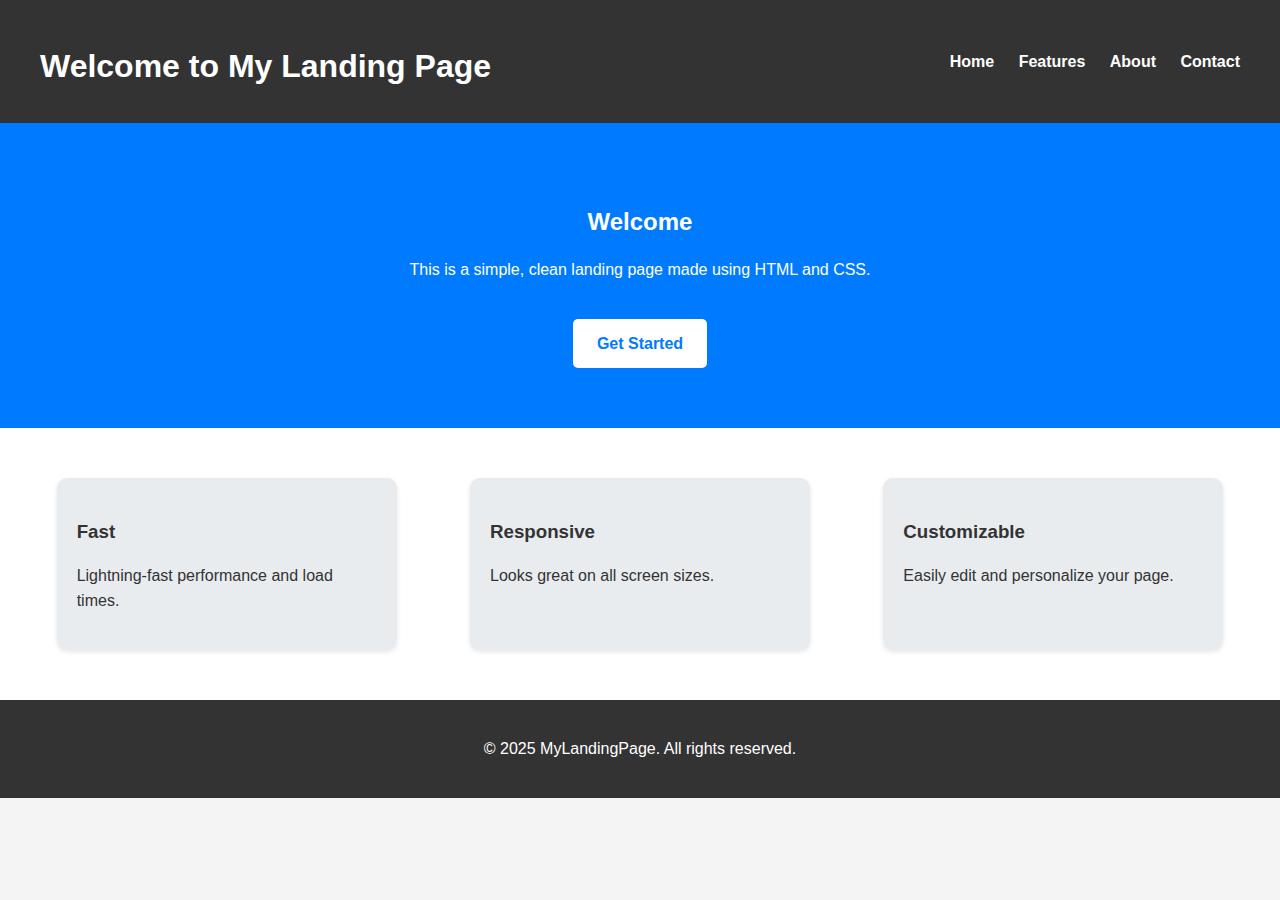
<file: TASK 2/landing.html>
<!DOCTYPE html>
<html lang="en">
<head>
  <meta charset="UTF-8">
  <meta name="viewport" content="width=device-width, initial-scale=1">
  <title>Landing Page</title>
  <link rel="stylesheet" href="landing.css">
</head>
<body>

  <header class="header">
    <h1>Welcome to My Landing Page</h1>
    <nav>
      <a href="#">Home</a>
      <a href="#">Features</a>
      <a href="#">About</a>
      <a href="#">Contact</a>
    </nav>
  </header>

  <section class="hero">
    <h2>Welcome</h2>
    <p>This is a simple, clean landing page made using HTML and CSS.</p>
    <a href="#" class="btn">Get Started</a>
  </section>

  <section class="features">
    <div class="feature-box">
      <h3>Fast</h3>
      <p>Lightning-fast performance and load times.</p>
    </div>
    <div class="feature-box">
      <h3>Responsive</h3>
      <p>Looks great on all screen sizes.</p>
    </div>
    <div class="feature-box">
      <h3>Customizable</h3>
      <p>Easily edit and personalize your page.</p>
    </div>
  </section>

  <footer class="footer">
    <p>&copy; 2025 MyLandingPage. All rights reserved.</p>
  </footer>

</body>
</html>
</file>
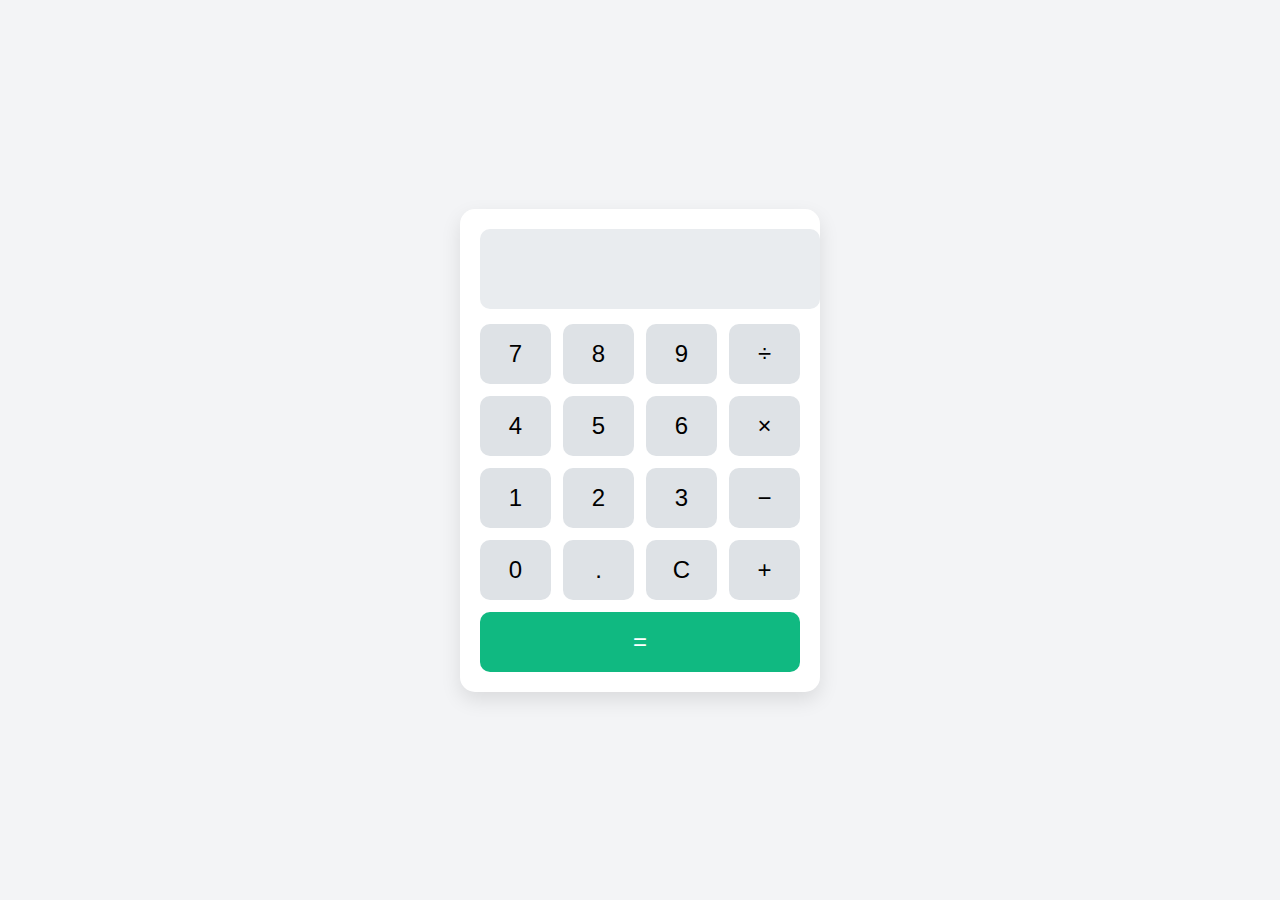
<file: TASK 3/calculator.html>
<!DOCTYPE html>
<html lang="en">
<head>
  <meta charset="UTF-8" />
  <meta name="viewport" content="width=device-width, initial-scale=1.0"/>
  <title>Calculator</title>
  <link rel="stylesheet" href="calculator.css" />
</head>
<body>
  <div class="calculator">
    <input type="text" id="display" readonly />
    <div class="keys">
      <button onclick="press('7')">7</button>
      <button onclick="press('8')">8</button>
      <button onclick="press('9')">9</button>
      <button onclick="press('/')">÷</button>

      <button onclick="press('4')">4</button>
      <button onclick="press('5')">5</button>
      <button onclick="press('6')">6</button>
      <button onclick="press('*')">×</button>

      <button onclick="press('1')">1</button>
      <button onclick="press('2')">2</button>
      <button onclick="press('3')">3</button>
      <button onclick="press('-')">−</button>

      <button onclick="press('0')">0</button>
      <button onclick="press('.')">.</button>
      <button onclick="clearDisplay()">C</button>
      <button onclick="press('+')">+</button>

      <button onclick="calculate()" id="equals">=</button>
    </div>
  </div>

  <script src="calculator.js"></script>
</body>
</html>
</file>
<file: TASK 2/landing.css>
/* General Styles */
body {
    margin: 0;
    font-family: Arial, sans-serif;
    line-height: 1.6;
    background-color: #f4f4f4;
    color: #333;
  }
  
  a {
    text-decoration: none;
    color: #007BFF;
  }
  
  h1, h2, h3 {
    margin-bottom: 10px;
  }
  
  /* Header */
  .header {
    background-color: #333;
    color: #fff;
    padding: 20px 40px;
    display: flex;
    justify-content: space-between;
    align-items: center;
    flex-wrap: wrap;
  }
  
  .header nav a {
    margin-left: 20px;
    color: #fff;
    font-weight: bold;
  }
  
  .header nav a:hover {
    text-decoration: underline;
  }
  
  /* Hero Section */
  .hero {
    text-align: center;
    padding: 60px 20px;
    background-color: #007BFF;
    color: #fff;
  }
  
  .hero .btn {
    display: inline-block;
    margin-top: 20px;
    padding: 12px 24px;
    background-color: #fff;
    color: #007BFF;
    border-radius: 5px;
    font-weight: bold;
  }
  
  .hero .btn:hover {
    background-color: #e0e0e0;
  }
  
  /* Features Section */
  .features {
    display: flex;
    justify-content: space-around;
    padding: 40px 20px;
    flex-wrap: wrap;
    background-color: #fff;
  }
  
  .feature-box {
    width: 300px;
    padding: 20px;
    margin: 10px;
    background-color: #e9ecef;
    border-radius: 10px;
    box-shadow: 0 2px 5px rgba(0,0,0,0.1);
  }
  
  /* Footer */
  .footer {
    text-align: center;
    padding: 20px;
    background-color: #333;
    color: #fff;
  }
</file>
<file: TASK 3/calculator.css>
body {
  background: #f3f4f6;
  display: flex;
  align-items: center;
  justify-content: center;
  height: 100vh;
  font-family: Arial, sans-serif;
  margin: 0;
}

.calculator {
  background: #ffffff;
  padding: 20px;
  border-radius: 15px;
  box-shadow: 0 8px 20px rgba(0, 0, 0, 0.1);
  width: 320px;
}

#display {
  width: 100%;
  height: 60px;
  font-size: 2rem;
  text-align: right;
  padding: 10px;
  margin-bottom: 15px;
  border: none;
  border-radius: 10px;
  background: #e9ecef;
}

.keys {
  display: grid;
  grid-template-columns: repeat(4, 1fr);
  gap: 12px;
}

button {
  height: 60px;
  font-size: 1.5rem;
  border: none;
  border-radius: 10px;
  background-color: #dee2e6;
  cursor: pointer;
  transition: background 0.2s;
}

button:hover {
  background-color: #ced4da;
}

#equals {
  grid-column: span 4;
  background: #10b981;
  color: white;
}

#equals:hover {
  background: #059669;
}
</file>
